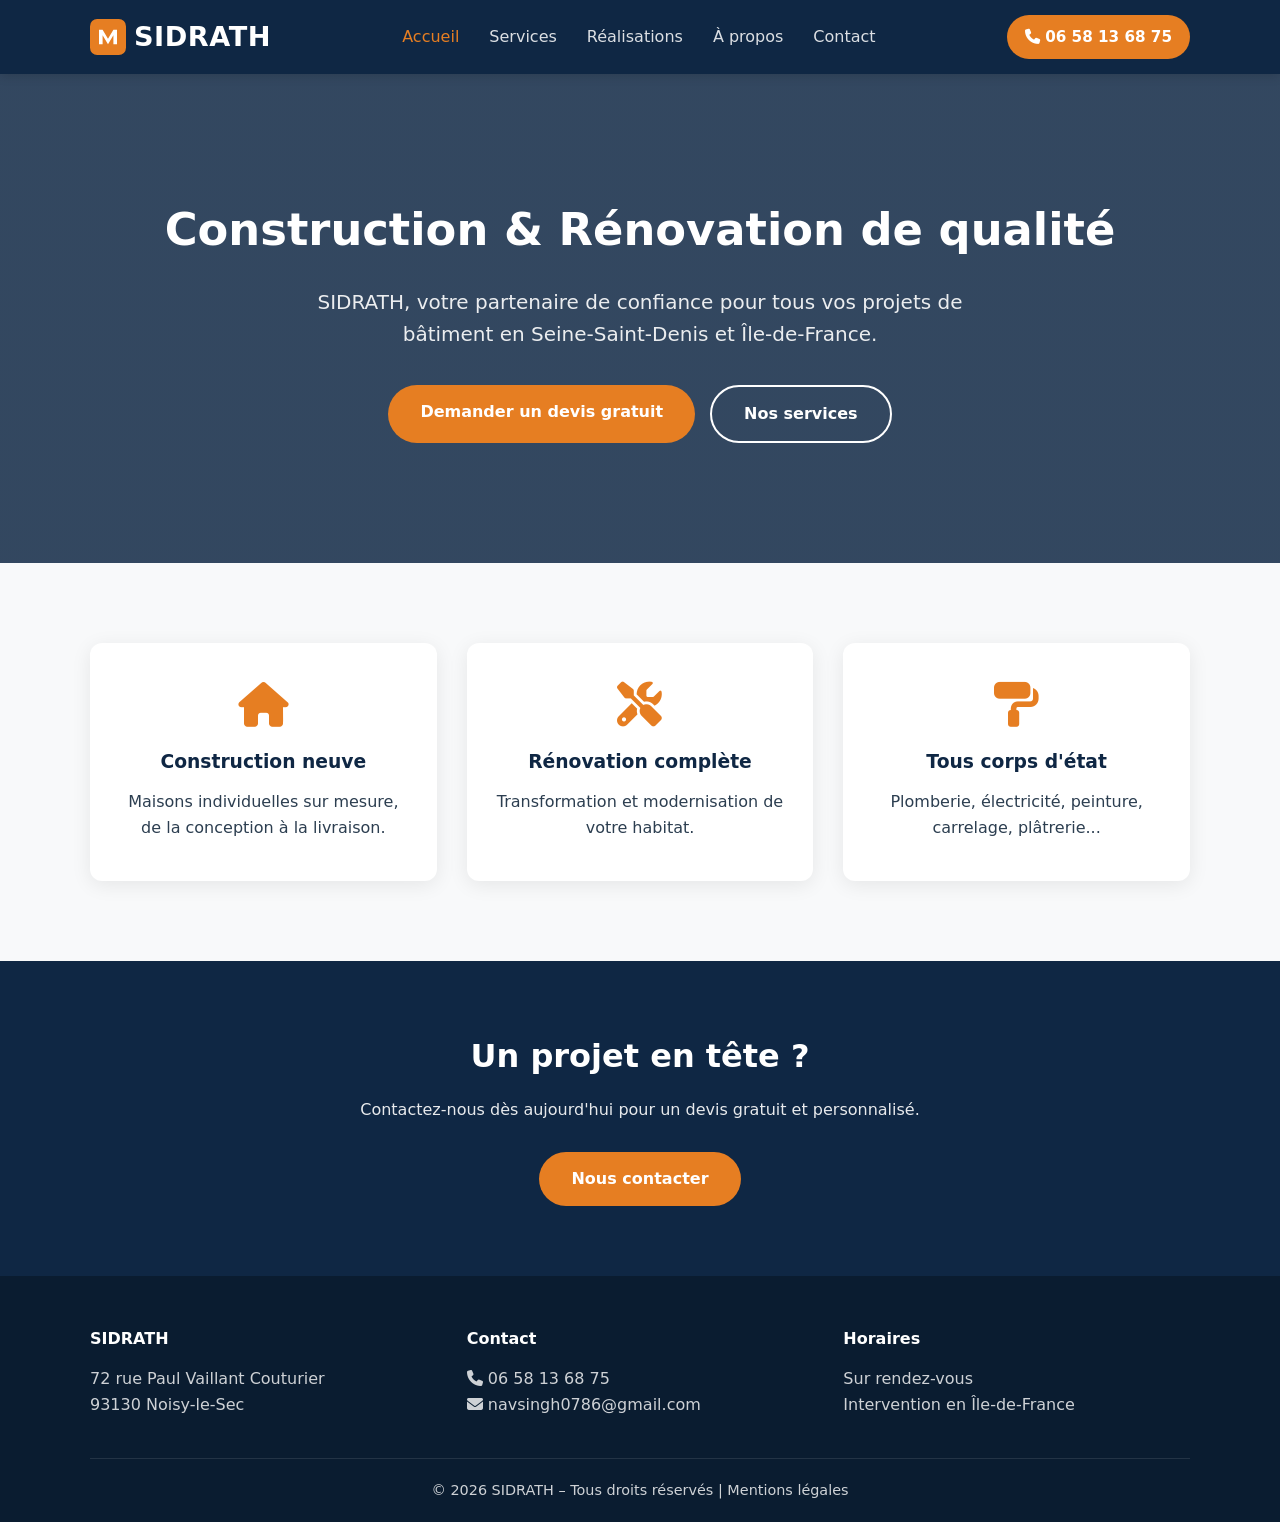
<file: index.html>
<!DOCTYPE html>
<html lang="fr">
<head>
    <meta charset="UTF-8">
    <meta name="viewport" content="width=device-width, initial-scale=1.0">
    <title>SIDRATH - Construction & Rénovation | Noisy-le-Sec</title>
    <meta name="description" content="SIDRATH - Entreprise de construction de maisons individuelles et travaux tous corps d'état à Noisy-le-Sec (93). Devis gratuit.">
    <link rel="stylesheet" href="css/style.css">
    <link rel="stylesheet" href="https://cdnjs.cloudflare.com/ajax/libs/font-awesome/6.5.0/css/all.min.css">
</head>
<body>
    <header>
        <nav class="navbar">
            <div class="container">
                <a href="index.html" class="logo">
                    <svg width="36" height="36" viewBox="0 0 40 40" fill="none" xmlns="http://www.w3.org/2000/svg" style="vertical-align: middle; margin-right: 8px;">
                        <rect width="40" height="40" rx="8" fill="#e67e22"/>
                        <path d="M10 28V12H14L20 22L26 12H30V28H26V18L20 28L14 18V28H10Z" fill="white"/>
                    </svg>
                    SIDRATH
                </a>
                <ul class="nav-links">
                    <li><a href="index.html" class="active">Accueil</a></li>
                    <li><a href="services.html">Services</a></li>
                    <li><a href="realisations.html">Réalisations</a></li>
                    <li><a href="a-propos.html">À propos</a></li>
                    <li><a href="contact.html">Contact</a></li>
                </ul>
                <a href="tel:0658136875" class="btn-phone"><i class="fas fa-phone"></i> 06 58 13 68 75</a>
                <button class="menu-toggle" aria-label="Menu">
                    <i class="fas fa-bars"></i>
                </button>
            </div>
        </nav>
    </header>

    <section class="hero" style="background: linear-gradient(rgba(15, 39, 68, 0.85), rgba(15, 39, 68, 0.85)), url('https://images.unsplash.com/photo-1503387762-592deb58ef4e?ixlib=rb-4.0.3&auto=format&fit=crop&w=1920&q=80') center/cover no-repeat;">
        <div class="hero-content">
            <h1>Construction & Rénovation de qualité</h1>
            <p>SIDRATH, votre partenaire de confiance pour tous vos projets de bâtiment en Seine-Saint-Denis et Île-de-France.</p>
            <div class="hero-buttons">
                <a href="contact.html" class="btn btn-primary">Demander un devis gratuit</a>
                <a href="services.html" class="btn btn-outline">Nos services</a>
            </div>
        </div>
    </section>

    <section class="features">
        <div class="container">
            <div class="feature-card">
                <i class="fas fa-home"></i>
                <h3>Construction neuve</h3>
                <p>Maisons individuelles sur mesure, de la conception à la livraison.</p>
            </div>
            <div class="feature-card">
                <i class="fas fa-tools"></i>
                <h3>Rénovation complète</h3>
                <p>Transformation et modernisation de votre habitat.</p>
            </div>
            <div class="feature-card">
                <i class="fas fa-paint-roller"></i>
                <h3>Tous corps d'état</h3>
                <p>Plomberie, électricité, peinture, carrelage, plâtrerie...</p>
            </div>
        </div>
    </section>

    <section class="cta">
        <div class="container">
            <h2>Un projet en tête ?</h2>
            <p>Contactez-nous dès aujourd'hui pour un devis gratuit et personnalisé.</p>
            <a href="contact.html" class="btn btn-primary">Nous contacter</a>
        </div>
    </section>

    <footer>
        <div class="container">
            <div class="footer-grid">
                <div>
                    <h4>SIDRATH</h4>
                    <p>72 rue Paul Vaillant Couturier<br>93130 Noisy-le-Sec</p>
                </div>
                <div>
                    <h4>Contact</h4>
                    <p><i class="fas fa-phone"></i> <a href="tel:0658136875">06 58 13 68 75</a></p>
                    <p><i class="fas fa-envelope"></i> <a href="mailto:navsingh0786@gmail.com">navsingh0786@gmail.com</a></p>
                </div>
                <div>
                    <h4>Horaires</h4>
                    <p>Sur rendez-vous<br>Intervention en Île-de-France</p>
                </div>
            </div>
            <div class="footer-bottom">
                <p>© 2026 SIDRATH – Tous droits réservés | <a href="mentions-legales.html">Mentions légales</a></p>
            </div>
        </div>
    </footer>

    <script src="js/main.js"></script>
</body>
</html>
</file>
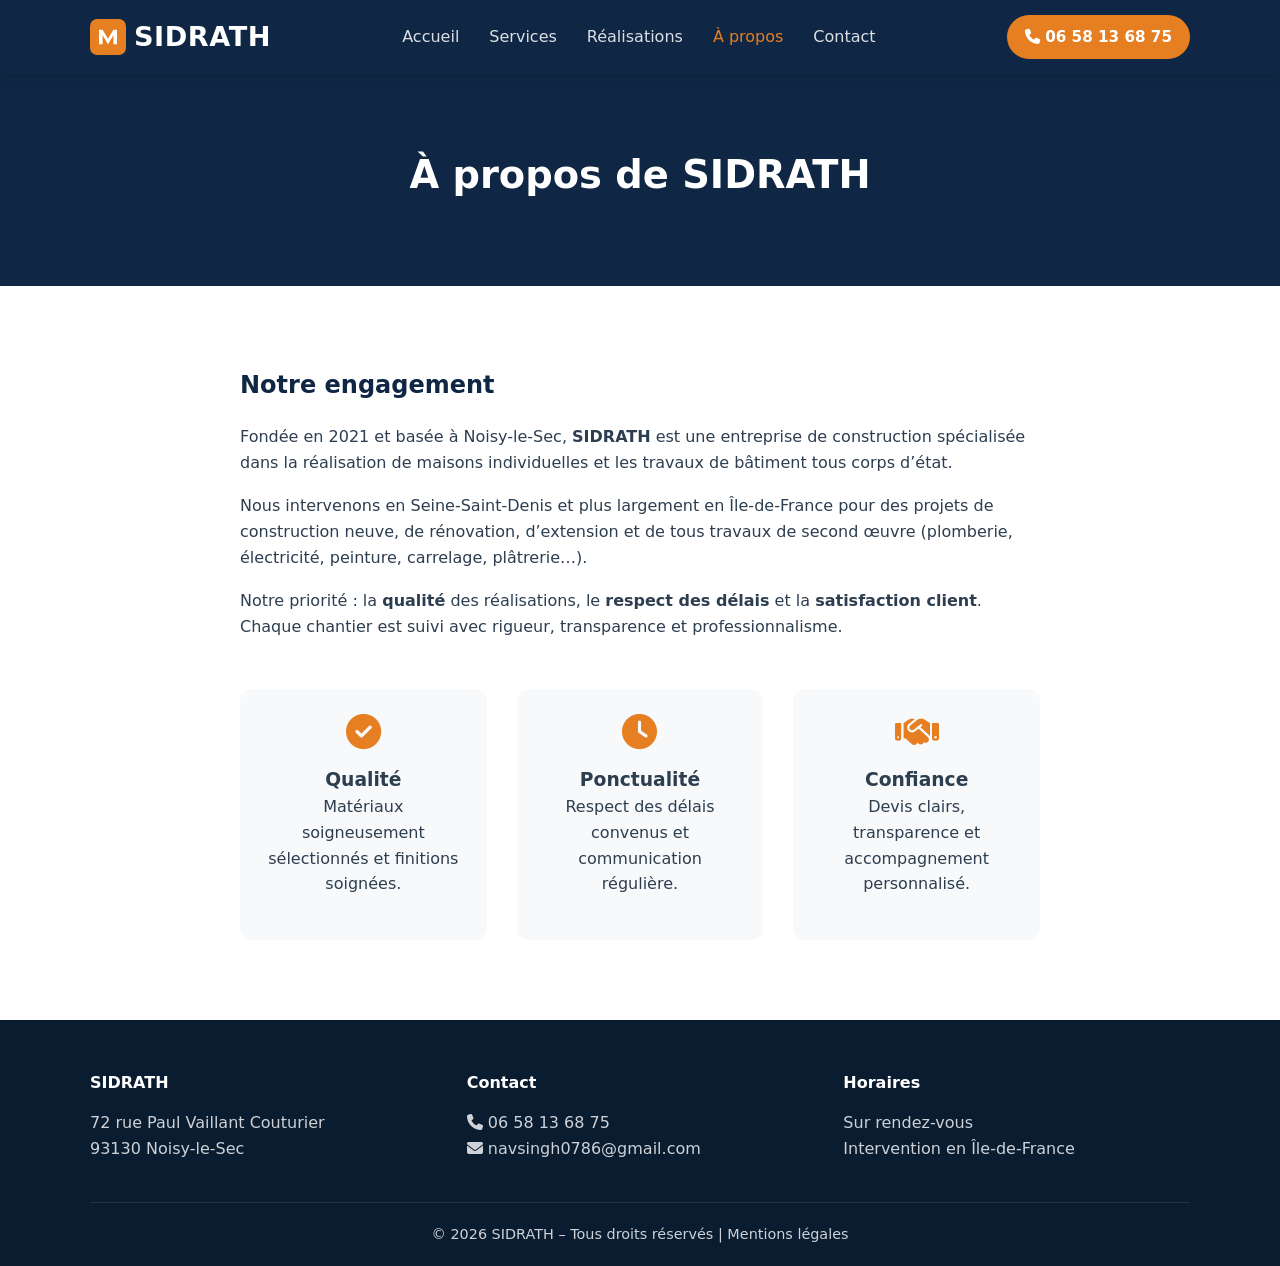
<file: a-propos.html>
<!DOCTYPE html>
<html lang="fr">
<head>
    <meta charset="UTF-8">
    <meta name="viewport" content="width=device-width, initial-scale=1.0">
    <title>À propos - SIDRATH</title>
    <link rel="stylesheet" href="css/style.css">
    <link rel="stylesheet" href="https://cdnjs.cloudflare.com/ajax/libs/font-awesome/6.5.0/css/all.min.css">
</head>
<body>
    <header>
        <nav class="navbar">
            <div class="container">
                <a href="index.html" class="logo">
                    <svg width="36" height="36" viewBox="0 0 40 40" fill="none" xmlns="http://www.w3.org/2000/svg" style="vertical-align: middle; margin-right: 8px;">
                        <rect width="40" height="40" rx="8" fill="#e67e22"/>
                        <path d="M10 28V12H14L20 22L26 12H30V28H26V18L20 28L14 18V28H10Z" fill="white"/>
                    </svg>
                    SIDRATH
                </a>
                <ul class="nav-links">
                    <li><a href="index.html">Accueil</a></li>
                    <li><a href="services.html">Services</a></li>
                    <li><a href="realisations.html">Réalisations</a></li>
                    <li><a href="a-propos.html" class="active">À propos</a></li>
                    <li><a href="contact.html">Contact</a></li>
                </ul>
                <a href="tel:0658136875" class="btn-phone"><i class="fas fa-phone"></i> 06 58 13 68 75</a>
                <button class="menu-toggle"><i class="fas fa-bars"></i></button>
            </div>
        </nav>
    </header>

    <section class="page-header">
        <div class="container">
            <h1>À propos de SIDRATH</h1>
        </div>
    </section>

    <section class="about">
        <div class="container">
            <div class="about-content">
                <h2>Notre engagement</h2>
                <p>Fondée en 2021 et basée à Noisy-le-Sec, <strong>SIDRATH</strong> est une entreprise de construction spécialisée dans la réalisation de maisons individuelles et les travaux de bâtiment tous corps d’état.</p>
                <p>Nous intervenons en Seine-Saint-Denis et plus largement en Île-de-France pour des projets de construction neuve, de rénovation, d’extension et de tous travaux de second œuvre (plomberie, électricité, peinture, carrelage, plâtrerie…).</p>
                <p>Notre priorité : la <strong>qualité</strong> des réalisations, le <strong>respect des délais</strong> et la <strong>satisfaction client</strong>. Chaque chantier est suivi avec rigueur, transparence et professionnalisme.</p>

                <div class="values">
                    <div class="value-item">
                        <i class="fas fa-check-circle"></i>
                        <h3>Qualité</h3>
                        <p>Matériaux soigneusement sélectionnés et finitions soignées.</p>
                    </div>
                    <div class="value-item">
                        <i class="fas fa-clock"></i>
                        <h3>Ponctualité</h3>
                        <p>Respect des délais convenus et communication régulière.</p>
                    </div>
                    <div class="value-item">
                        <i class="fas fa-handshake"></i>
                        <h3>Confiance</h3>
                        <p>Devis clairs, transparence et accompagnement personnalisé.</p>
                    </div>
                </div>
            </div>
        </div>
    </section>

    <footer>
        <div class="container">
            <div class="footer-grid">
                <div>
                    <h4>SIDRATH</h4>
                    <p>72 rue Paul Vaillant Couturier<br>93130 Noisy-le-Sec</p>
                </div>
                <div>
                    <h4>Contact</h4>
                    <p><i class="fas fa-phone"></i> <a href="tel:0658136875">06 58 13 68 75</a></p>
                    <p><i class="fas fa-envelope"></i> <a href="mailto:navsingh0786@gmail.com">navsingh0786@gmail.com</a></p>
                </div>
                <div>
                    <h4>Horaires</h4>
                    <p>Sur rendez-vous<br>Intervention en Île-de-France</p>
                </div>
            </div>
            <div class="footer-bottom">
                <p>© 2026 SIDRATH – Tous droits réservés | <a href="mentions-legales.html">Mentions légales</a></p>
            </div>
        </div>
    </footer>
    <script src="js/main.js"></script>
</body>
</html>
</file>
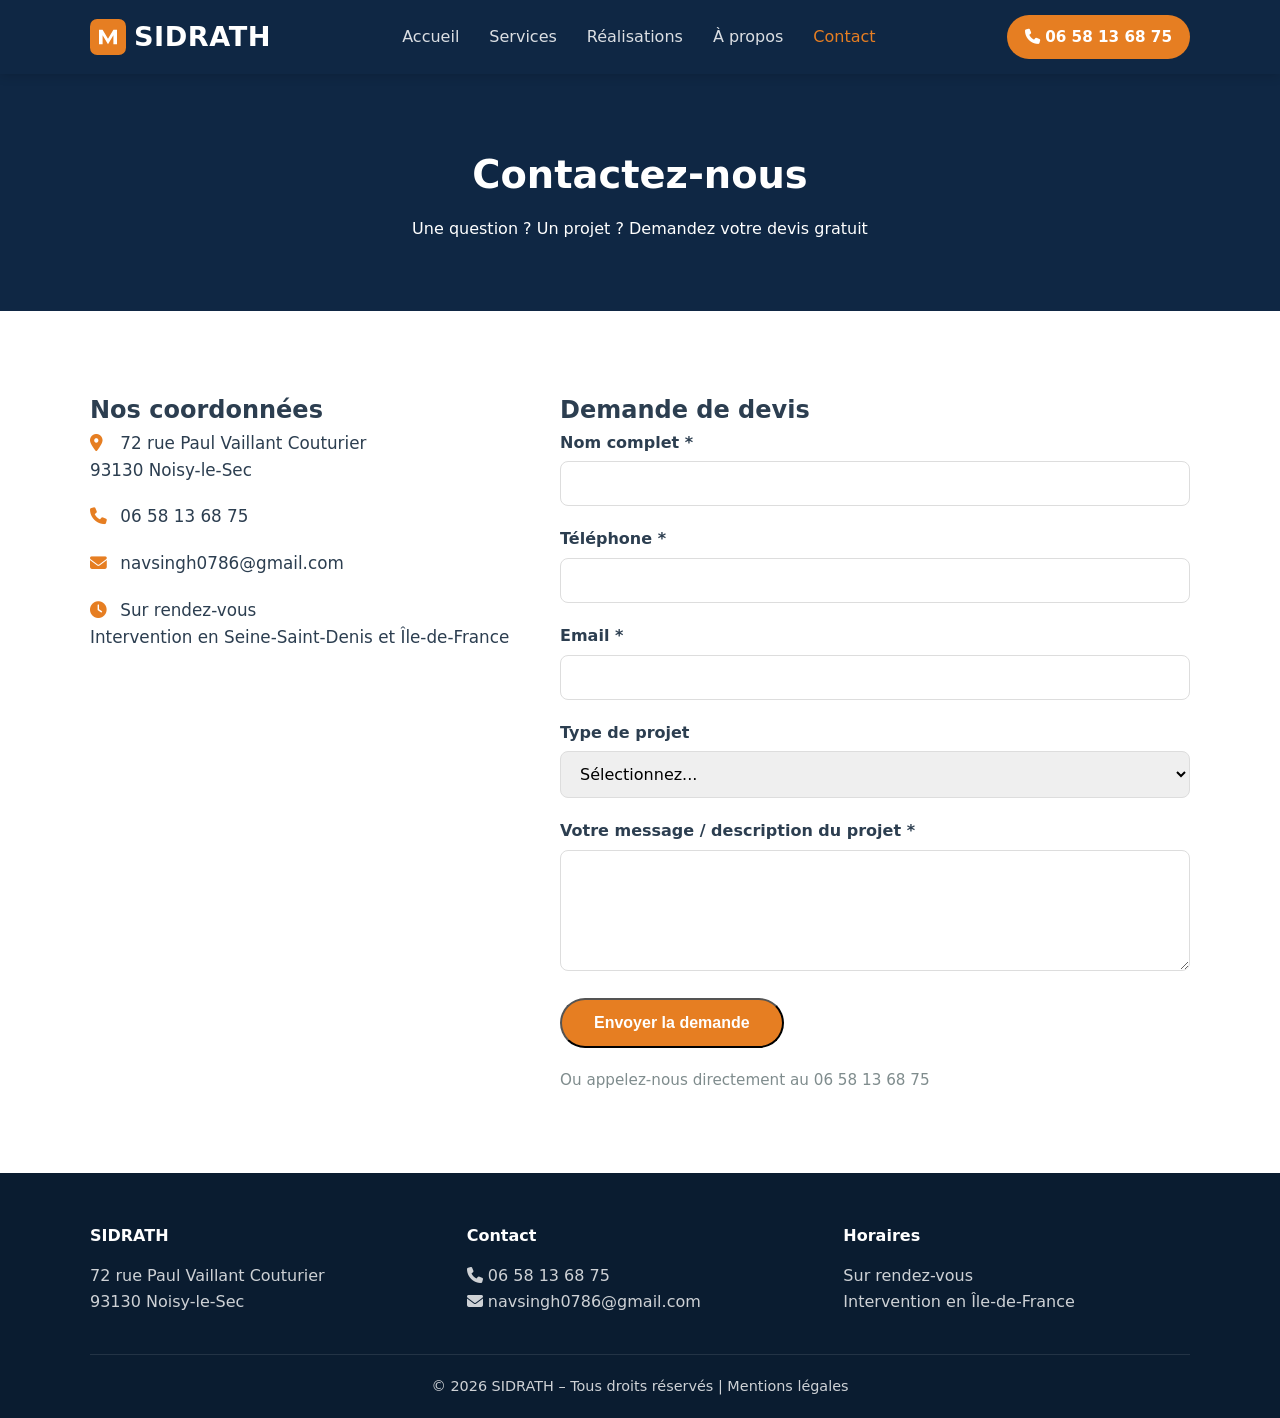
<file: contact.html>
<!DOCTYPE html>
<html lang="fr">
<head>
    <meta charset="UTF-8">
    <meta name="viewport" content="width=device-width, initial-scale=1.0">
    <title>Contact - SIDRATH</title>
    <link rel="stylesheet" href="css/style.css">
    <link rel="stylesheet" href="https://cdnjs.cloudflare.com/ajax/libs/font-awesome/6.5.0/css/all.min.css">
</head>
<body>
    <header>
        <nav class="navbar">
            <div class="container">
                <a href="index.html" class="logo">
                    <svg width="36" height="36" viewBox="0 0 40 40" fill="none" xmlns="http://www.w3.org/2000/svg" style="vertical-align: middle; margin-right: 8px;">
                        <rect width="40" height="40" rx="8" fill="#e67e22"/>
                        <path d="M10 28V12H14L20 22L26 12H30V28H26V18L20 28L14 18V28H10Z" fill="white"/>
                    </svg>
                    SIDRATH
                </a>
                <ul class="nav-links">
                    <li><a href="index.html">Accueil</a></li>
                    <li><a href="services.html">Services</a></li>
                    <li><a href="realisations.html">Réalisations</a></li>
                    <li><a href="a-propos.html">À propos</a></li>
                    <li><a href="contact.html" class="active">Contact</a></li>
                </ul>
                <a href="tel:0658136875" class="btn-phone"><i class="fas fa-phone"></i> 06 58 13 68 75</a>
                <button class="menu-toggle"><i class="fas fa-bars"></i></button>
            </div>
        </nav>
    </header>

    <section class="page-header">
        <div class="container">
            <h1>Contactez-nous</h1>
            <p>Une question ? Un projet ? Demandez votre devis gratuit</p>
        </div>
    </section>

    <section class="contact">
        <div class="container">
            <div class="contact-grid">
                <div class="contact-info">
                    <h2>Nos coordonnées</h2>
                    <p><i class="fas fa-map-marker-alt"></i> 72 rue Paul Vaillant Couturier<br>93130 Noisy-le-Sec</p>
                    <p><i class="fas fa-phone"></i> <a href="tel:0658136875">06 58 13 68 75</a></p>
                    <p><i class="fas fa-envelope"></i> <a href="mailto:navsingh0786@gmail.com">navsingh0786@gmail.com</a></p>
                    <p><i class="fas fa-clock"></i> Sur rendez-vous<br>Intervention en Seine-Saint-Denis et Île-de-France</p>
                </div>

                <div class="contact-form">
                    <h2>Demande de devis</h2>
                    <form action="mailto:navsingh0786@gmail.com" method="POST" enctype="text/plain">
                        <div class="form-group">
                            <label for="name">Nom complet *</label>
                            <input type="text" id="name" name="name" required>
                        </div>
                        <div class="form-group">
                            <label for="phone">Téléphone *</label>
                            <input type="tel" id="phone" name="phone" required>
                        </div>
                        <div class="form-group">
                            <label for="email">Email *</label>
                            <input type="email" id="email" name="email" required>
                        </div>
                        <div class="form-group">
                            <label for="service">Type de projet</label>
                            <select id="service" name="service">
                                <option value="">Sélectionnez...</option>
                                <option value="construction">Construction neuve</option>
                                <option value="renovation">Rénovation</option>
                                <option value="extension">Extension</option>
                                <option value="plomberie">Plomberie</option>
                                <option value="electricite">Électricité</option>
                                <option value="peinture">Peinture</option>
                                <option value="carrelage">Carrelage</option>
                                <option value="autre">Autre</option>
                            </select>
                        </div>
                        <div class="form-group">
                            <label for="message">Votre message / description du projet *</label>
                            <textarea id="message" name="message" rows="5" required></textarea>
                        </div>
                        <button type="submit" class="btn btn-primary">Envoyer la demande</button>
                    </form>
                    <p class="form-note">Ou appelez-nous directement au <a href="tel:0658136875">06 58 13 68 75</a></p>
                </div>
            </div>
        </div>
    </section>

    <footer>
        <div class="container">
            <div class="footer-grid">
                <div>
                    <h4>SIDRATH</h4>
                    <p>72 rue Paul Vaillant Couturier<br>93130 Noisy-le-Sec</p>
                </div>
                <div>
                    <h4>Contact</h4>
                    <p><i class="fas fa-phone"></i> <a href="tel:0658136875">06 58 13 68 75</a></p>
                    <p><i class="fas fa-envelope"></i> <a href="mailto:navsingh0786@gmail.com">navsingh0786@gmail.com</a></p>
                </div>
                <div>
                    <h4>Horaires</h4>
                    <p>Sur rendez-vous<br>Intervention en Île-de-France</p>
                </div>
            </div>
            <div class="footer-bottom">
                <p>© 2026 SIDRATH – Tous droits réservés | <a href="mentions-legales.html">Mentions légales</a></p>
            </div>
        </div>
    </footer>
    <script src="js/main.js"></script>
</body>
</html>
</file>
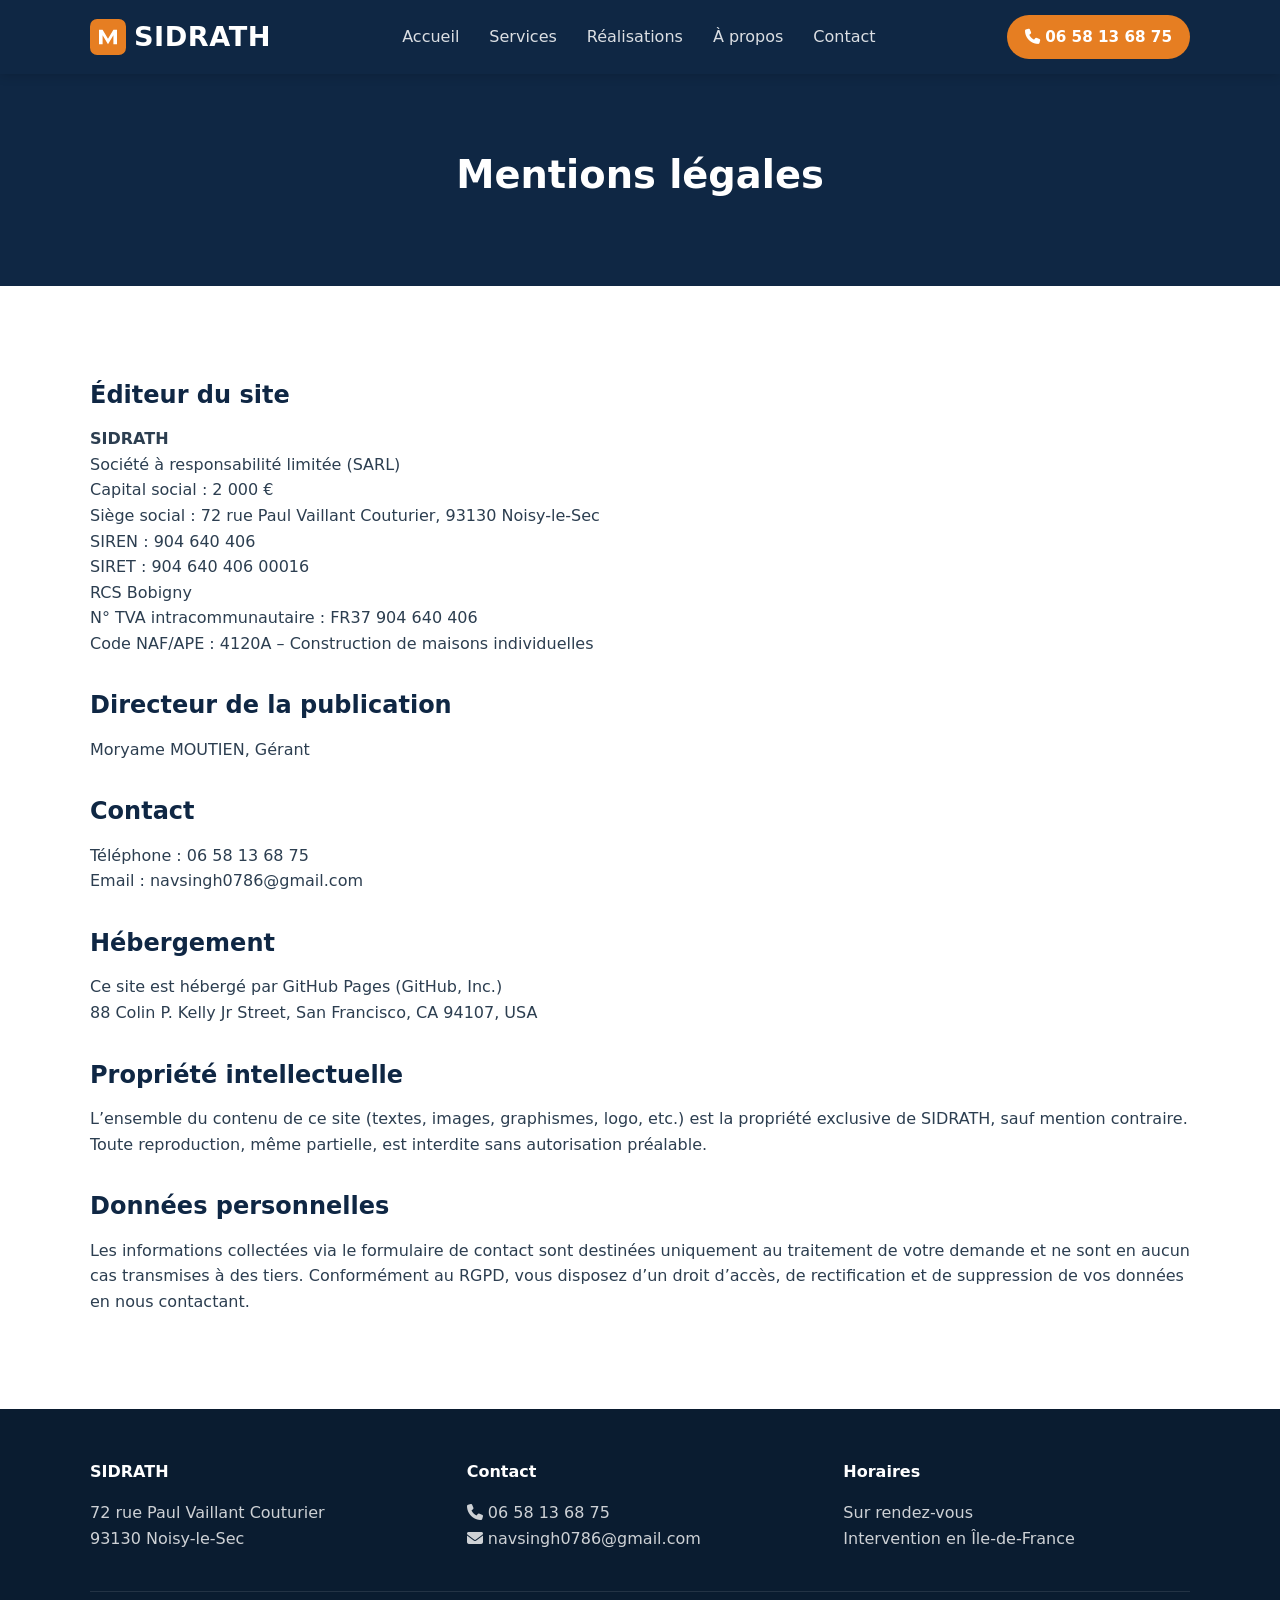
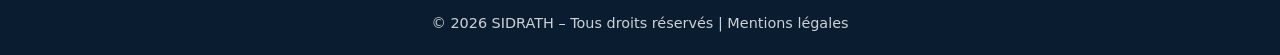
<file: mentions-legales.html>
<!DOCTYPE html>
<html lang="fr">
<head>
    <meta charset="UTF-8">
    <meta name="viewport" content="width=device-width, initial-scale=1.0">
    <title>Mentions légales - SIDRATH</title>
    <link rel="stylesheet" href="css/style.css">
    <link rel="stylesheet" href="https://cdnjs.cloudflare.com/ajax/libs/font-awesome/6.5.0/css/all.min.css">
</head>
<body>
    <header>
        <nav class="navbar">
            <div class="container">
                <a href="index.html" class="logo">
                    <svg width="36" height="36" viewBox="0 0 40 40" fill="none" xmlns="http://www.w3.org/2000/svg" style="vertical-align: middle; margin-right: 8px;">
                        <rect width="40" height="40" rx="8" fill="#e67e22"/>
                        <path d="M10 28V12H14L20 22L26 12H30V28H26V18L20 28L14 18V28H10Z" fill="white"/>
                    </svg>
                    SIDRATH
                </a>
                <ul class="nav-links">
                    <li><a href="index.html">Accueil</a></li>
                    <li><a href="services.html">Services</a></li>
                    <li><a href="realisations.html">Réalisations</a></li>
                    <li><a href="a-propos.html">À propos</a></li>
                    <li><a href="contact.html">Contact</a></li>
                </ul>
                <a href="tel:0658136875" class="btn-phone"><i class="fas fa-phone"></i> 06 58 13 68 75</a>
                <button class="menu-toggle"><i class="fas fa-bars"></i></button>
            </div>
        </nav>
    </header>

    <section class="page-header">
        <div class="container">
            <h1>Mentions légales</h1>
        </div>
    </section>

    <section class="legal">
        <div class="container">
            <h2>Éditeur du site</h2>
            <p>
                <strong>SIDRATH</strong><br>
                Société à responsabilité limitée (SARL)<br>
                Capital social : 2 000 €<br>
                Siège social : 72 rue Paul Vaillant Couturier, 93130 Noisy-le-Sec<br>
                SIREN : 904 640 406<br>
                SIRET : 904 640 406 00016<br>
                RCS Bobigny<br>
                N° TVA intracommunautaire : FR37 904 640 406<br>
                Code NAF/APE : 4120A – Construction de maisons individuelles
            </p>

            <h2>Directeur de la publication</h2>
            <p>Moryame MOUTIEN, Gérant</p>

            <h2>Contact</h2>
            <p>
                Téléphone : 06 58 13 68 75<br>
                Email : navsingh0786@gmail.com
            </p>

            <h2>Hébergement</h2>
            <p>
                Ce site est hébergé par GitHub Pages (GitHub, Inc.)<br>
                88 Colin P. Kelly Jr Street, San Francisco, CA 94107, USA
            </p>

            <h2>Propriété intellectuelle</h2>
            <p>L’ensemble du contenu de ce site (textes, images, graphismes, logo, etc.) est la propriété exclusive de SIDRATH, sauf mention contraire. Toute reproduction, même partielle, est interdite sans autorisation préalable.</p>

            <h2>Données personnelles</h2>
            <p>Les informations collectées via le formulaire de contact sont destinées uniquement au traitement de votre demande et ne sont en aucun cas transmises à des tiers. Conformément au RGPD, vous disposez d’un droit d’accès, de rectification et de suppression de vos données en nous contactant.</p>
        </div>
    </section>

    <footer>
        <div class="container">
            <div class="footer-grid">
                <div>
                    <h4>SIDRATH</h4>
                    <p>72 rue Paul Vaillant Couturier<br>93130 Noisy-le-Sec</p>
                </div>
                <div>
                    <h4>Contact</h4>
                    <p><i class="fas fa-phone"></i> <a href="tel:0658136875">06 58 13 68 75</a></p>
                    <p><i class="fas fa-envelope"></i> <a href="mailto:navsingh0786@gmail.com">navsingh0786@gmail.com</a></p>
                </div>
                <div>
                    <h4>Horaires</h4>
                    <p>Sur rendez-vous<br>Intervention en Île-de-France</p>
                </div>
            </div>
            <div class="footer-bottom">
                <p>© 2026 SIDRATH – Tous droits réservés | <a href="mentions-legales.html">Mentions légales</a></p>
            </div>
        </div>
    </footer>
    <script src="js/main.js"></script>
</body>
</html>
</file>
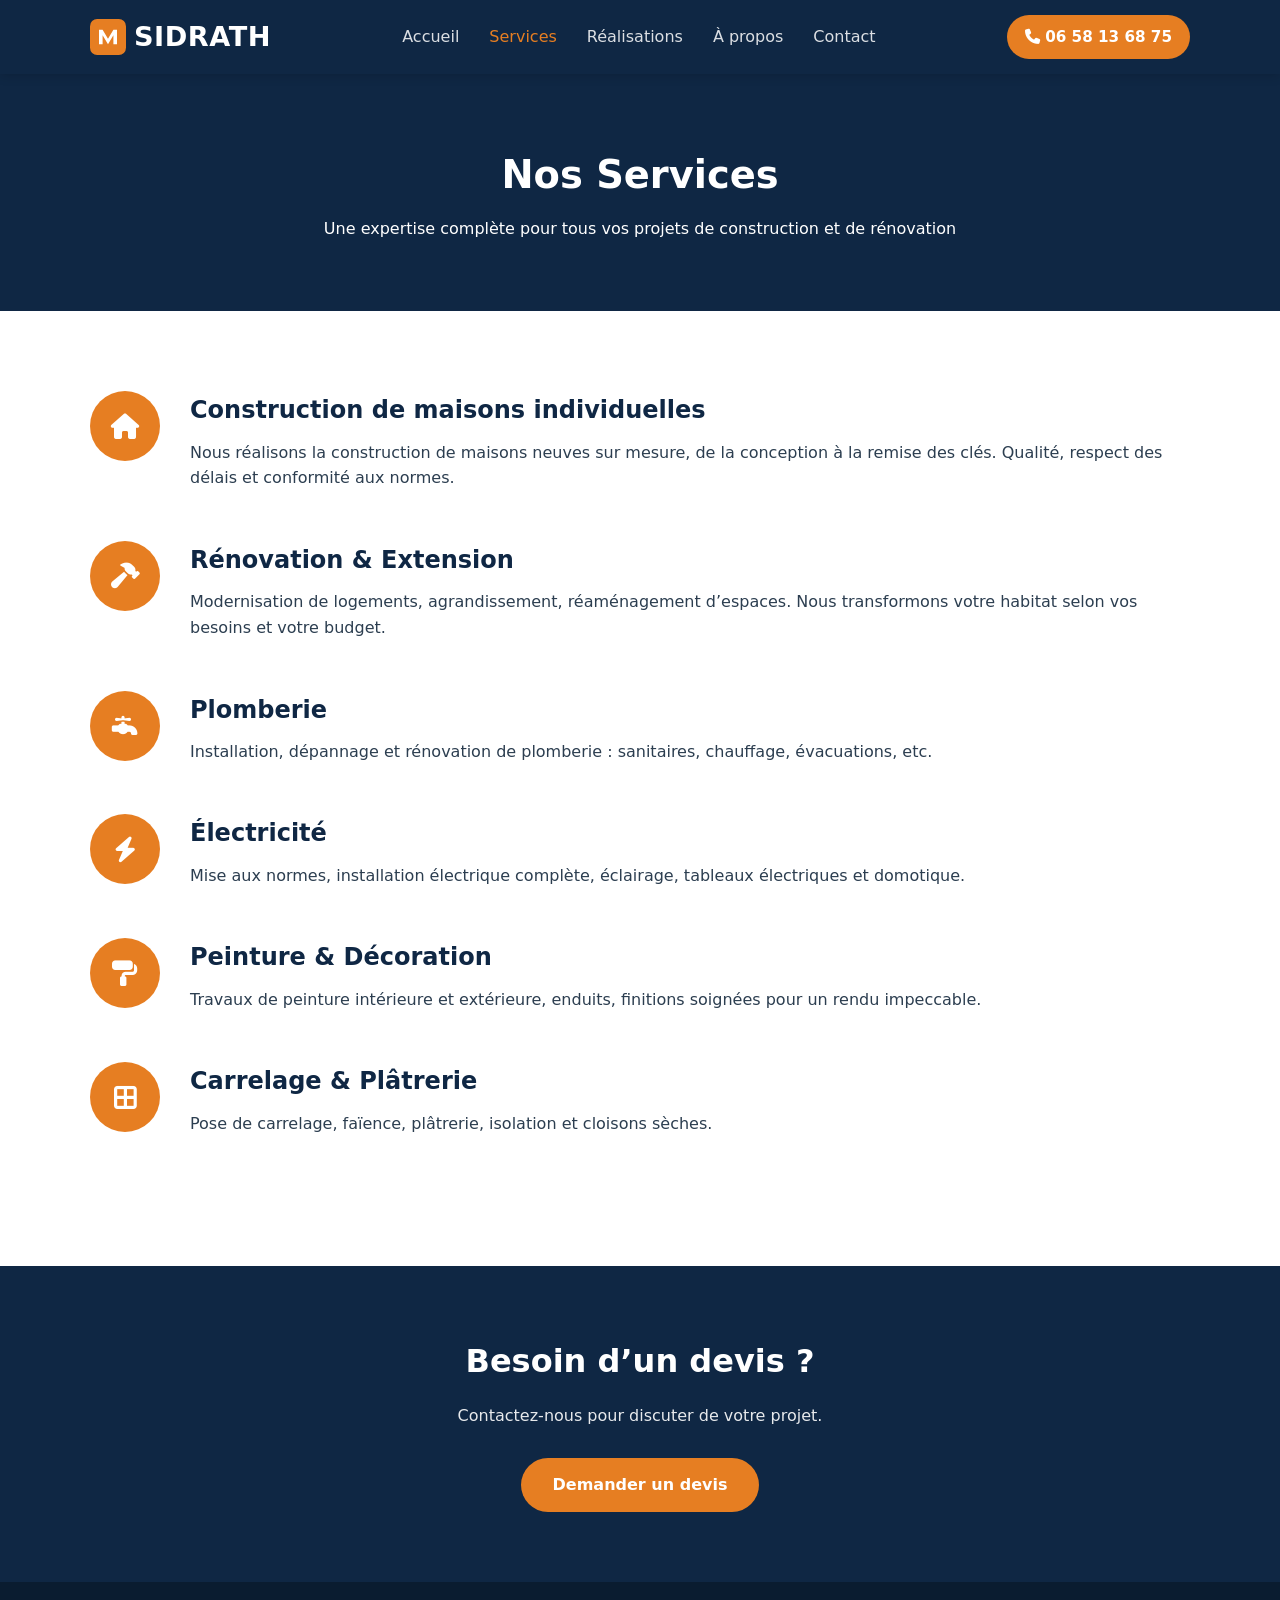
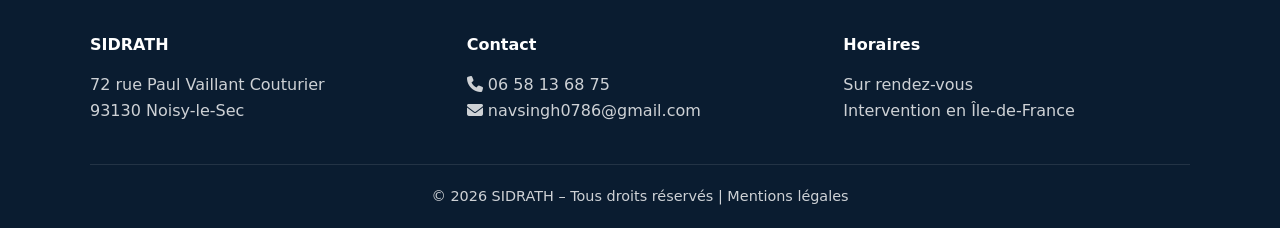
<file: services.html>
<!DOCTYPE html>
<html lang="fr">
<head>
    <meta charset="UTF-8">
    <meta name="viewport" content="width=device-width, initial-scale=1.0">
    <title>Services - SIDRATH</title>
    <link rel="stylesheet" href="css/style.css">
    <link rel="stylesheet" href="https://cdnjs.cloudflare.com/ajax/libs/font-awesome/6.5.0/css/all.min.css">
</head>
<body>
    <header>
        <nav class="navbar">
            <div class="container">
                <a href="index.html" class="logo">
                    <svg width="36" height="36" viewBox="0 0 40 40" fill="none" xmlns="http://www.w3.org/2000/svg" style="vertical-align: middle; margin-right: 8px;">
                        <rect width="40" height="40" rx="8" fill="#e67e22"/>
                        <path d="M10 28V12H14L20 22L26 12H30V28H26V18L20 28L14 18V28H10Z" fill="white"/>
                    </svg>
                    SIDRATH
                </a>
                <ul class="nav-links">
                    <li><a href="index.html">Accueil</a></li>
                    <li><a href="services.html" class="active">Services</a></li>
                    <li><a href="realisations.html">Réalisations</a></li>
                    <li><a href="a-propos.html">À propos</a></li>
                    <li><a href="contact.html">Contact</a></li>
                </ul>
                <a href="tel:0658136875" class="btn-phone"><i class="fas fa-phone"></i> 06 58 13 68 75</a>
                <button class="menu-toggle"><i class="fas fa-bars"></i></button>
            </div>
        </nav>
    </header>

    <section class="page-header">
        <div class="container">
            <h1>Nos Services</h1>
            <p>Une expertise complète pour tous vos projets de construction et de rénovation</p>
        </div>
    </section>

    <section class="services-list">
        <div class="container">
            <div class="service-item">
                <div class="service-icon"><i class="fas fa-home"></i></div>
                <div class="service-content">
                    <h2>Construction de maisons individuelles</h2>
                    <p>Nous réalisons la construction de maisons neuves sur mesure, de la conception à la remise des clés. Qualité, respect des délais et conformité aux normes.</p>
                </div>
            </div>
            <div class="service-item">
                <div class="service-icon"><i class="fas fa-hammer"></i></div>
                <div class="service-content">
                    <h2>Rénovation & Extension</h2>
                    <p>Modernisation de logements, agrandissement, réaménagement d’espaces. Nous transformons votre habitat selon vos besoins et votre budget.</p>
                </div>
            </div>
            <div class="service-item">
                <div class="service-icon"><i class="fas fa-faucet"></i></div>
                <div class="service-content">
                    <h2>Plomberie</h2>
                    <p>Installation, dépannage et rénovation de plomberie : sanitaires, chauffage, évacuations, etc.</p>
                </div>
            </div>
            <div class="service-item">
                <div class="service-icon"><i class="fas fa-bolt"></i></div>
                <div class="service-content">
                    <h2>Électricité</h2>
                    <p>Mise aux normes, installation électrique complète, éclairage, tableaux électriques et domotique.</p>
                </div>
            </div>
            <div class="service-item">
                <div class="service-icon"><i class="fas fa-paint-roller"></i></div>
                <div class="service-content">
                    <h2>Peinture & Décoration</h2>
                    <p>Travaux de peinture intérieure et extérieure, enduits, finitions soignées pour un rendu impeccable.</p>
                </div>
            </div>
            <div class="service-item">
                <div class="service-icon"><i class="fas fa-border-all"></i></div>
                <div class="service-content">
                    <h2>Carrelage & Plâtrerie</h2>
                    <p>Pose de carrelage, faïence, plâtrerie, isolation et cloisons sèches.</p>
                </div>
            </div>
        </div>
    </section>

    <section class="cta">
        <div class="container">
            <h2>Besoin d’un devis ?</h2>
            <p>Contactez-nous pour discuter de votre projet.</p>
            <a href="contact.html" class="btn btn-primary">Demander un devis</a>
        </div>
    </section>

    <footer>
        <div class="container">
            <div class="footer-grid">
                <div>
                    <h4>SIDRATH</h4>
                    <p>72 rue Paul Vaillant Couturier<br>93130 Noisy-le-Sec</p>
                </div>
                <div>
                    <h4>Contact</h4>
                    <p><i class="fas fa-phone"></i> <a href="tel:0658136875">06 58 13 68 75</a></p>
                    <p><i class="fas fa-envelope"></i> <a href="mailto:navsingh0786@gmail.com">navsingh0786@gmail.com</a></p>
                </div>
                <div>
                    <h4>Horaires</h4>
                    <p>Sur rendez-vous<br>Intervention en Île-de-France</p>
                </div>
            </div>
            <div class="footer-bottom">
                <p>© 2026 SIDRATH – Tous droits réservés | <a href="mentions-legales.html">Mentions légales</a></p>
            </div>
        </div>
    </footer>
    <script src="js/main.js"></script>
</body>
</html>
</file>
<file: css/style.css>
/* ===== RESET & BASE ===== */
* {
    margin: 0;
    padding: 0;
    box-sizing: border-box;
}

:root {
    --primary: #0f2744;
    --primary-light: #1a3a5c;
    --accent: #e67e22;
    --accent-hover: #d35400;
    --text: #2c3e50;
    --text-light: #7f8c8d;
    --bg: #f8f9fa;
    --white: #ffffff;
    --shadow: 0 4px 20px rgba(0,0,0,0.08);
}

body {
    font-family: 'Segoe UI', system-ui, -apple-system, sans-serif;
    color: var(--text);
    line-height: 1.6;
    background: var(--white);
}

.container {
    max-width: 1140px;
    margin: 0 auto;
    padding: 0 20px;
}

a {
    text-decoration: none;
    color: inherit;
    transition: 0.3s;
}

/* ===== HEADER ===== */
.navbar {
    background: var(--primary);
    color: white;
    padding: 15px 0;
    position: sticky;
    top: 0;
    z-index: 1000;
    box-shadow: 0 2px 10px rgba(0,0,0,0.15);
}

.navbar .container {
    display: flex;
    align-items: center;
    justify-content: space-between;
}

.logo {
    display: flex;
    align-items: center;
    font-size: 1.7rem;
    font-weight: 800;
    letter-spacing: 0.5px;
    color: white;
}

.nav-links {
    display: flex;
    list-style: none;
    gap: 30px;
}

.nav-links a {
    color: rgba(255,255,255,0.85);
    font-weight: 500;
}

.nav-links a:hover,
.nav-links a.active {
    color: var(--accent);
}

.btn-phone {
    background: var(--accent);
    color: white;
    padding: 10px 18px;
    border-radius: 50px;
    font-weight: 600;
    font-size: 0.95rem;
}

.btn-phone:hover {
    background: var(--accent-hover);
}

.menu-toggle {
    display: none;
    background: none;
    border: none;
    color: white;
    font-size: 1.5rem;
    cursor: pointer;
}

/* ===== HERO ===== */
.hero {
    color: white;
    padding: 120px 20px;
    text-align: center;
}

.hero h1 {
    font-size: 2.8rem;
    margin-bottom: 20px;
    font-weight: 700;
}

.hero p {
    font-size: 1.25rem;
    max-width: 650px;
    margin: 0 auto 35px;
    opacity: 0.9;
}

.hero-buttons {
    display: flex;
    gap: 15px;
    justify-content: center;
    flex-wrap: wrap;
}

/* ===== BUTTONS ===== */
.btn {
    display: inline-block;
    padding: 14px 32px;
    border-radius: 50px;
    font-weight: 600;
    font-size: 1rem;
    transition: 0.3s;
}

.btn-primary {
    background: var(--accent);
    color: white;
}

.btn-primary:hover {
    background: var(--accent-hover);
    transform: translateY(-2px);
}

.btn-outline {
    border: 2px solid white;
    color: white;
}

.btn-outline:hover {
    background: white;
    color: var(--primary);
}

/* ===== FEATURES ===== */
.features {
    padding: 80px 0;
    background: var(--bg);
}

.features .container {
    display: grid;
    grid-template-columns: repeat(auto-fit, minmax(280px, 1fr));
    gap: 30px;
}

.feature-card {
    background: white;
    padding: 40px 30px;
    border-radius: 12px;
    text-align: center;
    box-shadow: var(--shadow);
    transition: 0.3s;
}

.feature-card:hover {
    transform: translateY(-8px);
}

.feature-card i {
    font-size: 2.8rem;
    color: var(--accent);
    margin-bottom: 20px;
}

.feature-card h3 {
    margin-bottom: 12px;
    color: var(--primary);
}

/* ===== CTA ===== */
.cta {
    background: var(--primary);
    color: white;
    padding: 70px 20px;
    text-align: center;
}

.cta h2 {
    font-size: 2rem;
    margin-bottom: 15px;
}

.cta p {
    margin-bottom: 30px;
    opacity: 0.9;
}

/* ===== PAGE HEADER ===== */
.page-header {
    background: var(--primary);
    color: white;
    padding: 70px 20px;
    text-align: center;
}

.page-header h1 {
    font-size: 2.4rem;
    margin-bottom: 10px;
}

/* ===== SERVICES ===== */
.services-list {
    padding: 80px 0;
}

.service-item {
    display: flex;
    gap: 30px;
    margin-bottom: 50px;
    align-items: flex-start;
}

.service-icon {
    background: var(--accent);
    color: white;
    width: 70px;
    height: 70px;
    border-radius: 50%;
    display: flex;
    align-items: center;
    justify-content: center;
    font-size: 1.6rem;
    flex-shrink: 0;
}

.service-content h2 {
    color: var(--primary);
    margin-bottom: 10px;
}

/* ===== GALLERY ===== */
.gallery {
    padding: 80px 0;
}

.gallery-grid {
    display: grid;
    grid-template-columns: repeat(auto-fit, minmax(300px, 1fr));
    gap: 25px;
}

.gallery-item {
    position: relative;
    border-radius: 12px;
    overflow: hidden;
    box-shadow: var(--shadow);
    height: 260px;
}

.gallery-item img {
    width: 100%;
    height: 100%;
    object-fit: cover;
    transition: transform 0.4s ease;
}

.gallery-item:hover img {
    transform: scale(1.08);
}

.gallery-caption {
    position: absolute;
    bottom: 0;
    left: 0;
    right: 0;
    background: linear-gradient(transparent, rgba(0,0,0,0.75));
    color: white;
    padding: 20px 15px 15px;
    font-weight: 600;
    font-size: 1.05rem;
}

.gallery-note {
    text-align: center;
    margin-top: 40px;
    color: var(--text-light);
}

/* ===== ABOUT ===== */
.about {
    padding: 80px 0;
}

.about-content {
    max-width: 800px;
    margin: 0 auto;
}

.about-content h2 {
    color: var(--primary);
    margin-bottom: 20px;
}

.about-content p {
    margin-bottom: 18px;
}

.values {
    display: grid;
    grid-template-columns: repeat(auto-fit, minmax(220px, 1fr));
    gap: 30px;
    margin-top: 50px;
}

.value-item {
    text-align: center;
    padding: 25px;
    background: var(--bg);
    border-radius: 12px;
}

.value-item i {
    font-size: 2.2rem;
    color: var(--accent);
    margin-bottom: 15px;
}

/* ===== CONTACT ===== */
.contact {
    padding: 80px 0;
}

.contact-grid {
    display: grid;
    grid-template-columns: 1fr 1.5fr;
    gap: 50px;
}

.contact-info p {
    margin-bottom: 20px;
    font-size: 1.05rem;
}

.contact-info i {
    color: var(--accent);
    width: 25px;
}

.form-group {
    margin-bottom: 20px;
}

.form-group label {
    display: block;
    margin-bottom: 6px;
    font-weight: 600;
}

.form-group input,
.form-group select,
.form-group textarea {
    width: 100%;
    padding: 12px 15px;
    border: 1px solid #ddd;
    border-radius: 8px;
    font-size: 1rem;
    font-family: inherit;
}

.form-group input:focus,
.form-group select:focus,
.form-group textarea:focus {
    outline: none;
    border-color: var(--accent);
}

.form-note {
    margin-top: 20px;
    font-size: 0.95rem;
    color: var(--text-light);
}

/* ===== LEGAL ===== */
.legal {
    padding: 60px 0 80px;
}

.legal h2 {
    color: var(--primary);
    margin: 30px 0 12px;
}

.legal p {
    margin-bottom: 15px;
}

/* ===== FOOTER ===== */
footer {
    background: #0a1c30;
    color: rgba(255,255,255,0.8);
    padding: 50px 0 20px;
}

.footer-grid {
    display: grid;
    grid-template-columns: repeat(auto-fit, minmax(220px, 1fr));
    gap: 30px;
    margin-bottom: 40px;
}

.footer-grid h4 {
    color: white;
    margin-bottom: 15px;
}

.footer-grid a:hover {
    color: var(--accent);
}

.footer-bottom {
    border-top: 1px solid rgba(255,255,255,0.1);
    padding-top: 20px;
    text-align: center;
    font-size: 0.9rem;
}

/* ===== RESPONSIVE ===== */
@media (max-width: 900px) {
    .nav-links {
        display: none;
        position: absolute;
        top: 100%;
        left: 0;
        right: 0;
        background: var(--primary);
        flex-direction: column;
        padding: 20px;
        gap: 15px;
    }

    .nav-links.active {
        display: flex;
    }

    .menu-toggle {
        display: block;
    }

    .btn-phone {
        display: none;
    }

    .hero h1 {
        font-size: 2rem;
    }

    .contact-grid {
        grid-template-columns: 1fr;
    }

    .service-item {
        flex-direction: column;
        text-align: center;
    }
}
</file>
